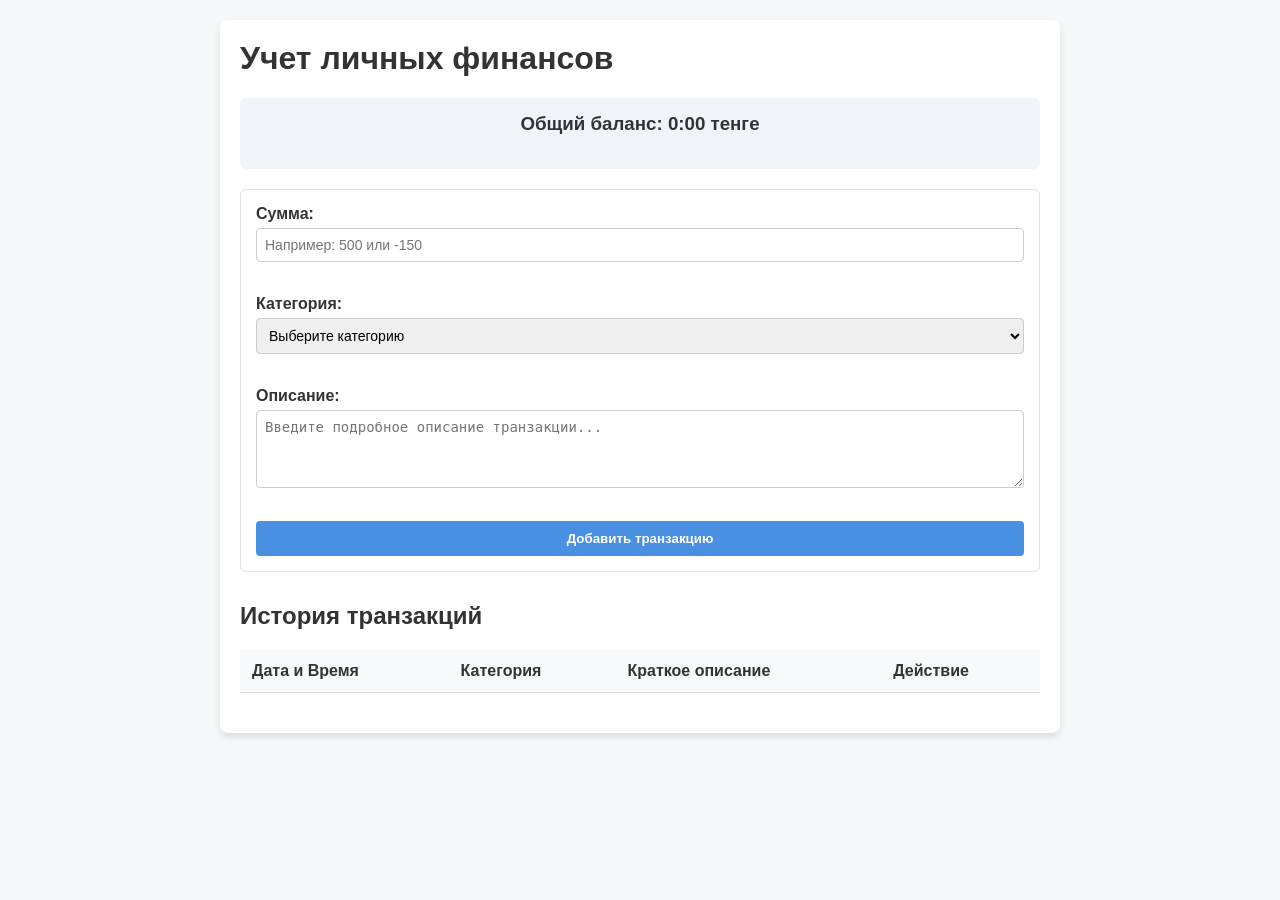
<file: JS_LABS_BELOV/5LAB/index.html>
<!DOCTYPE html>
<html lang="ru">
<head>
    <meta charset="UTF-8">
    <meta name="viewport" content="width=device-width, initial-scale=1.0">
    <title>Учет личных финансов</title>
    <link rel="stylesheet" href="style.css">
</head>
<body>
    <div class="container">
        <h1>Учет личных финансов</h1>

        <div class="balance-container">
            <h3>Общий баланс: <span id="total-amount">0:00</span> тенге</h3>
        </div>

        <form id="transaction-form" class="transaction-form">
            <div class="form-group">
                <label for="amount">Сумма:</label>
                <input type="number" id="amount" step="0.01" placeholder="Например: 500 или -150">
                <span class="error-message" id="error-amount"></span>
            </div>

            <div class="form-group">
                <label for="category">Категория:</label>
                <select id="category">
                    <option value="">Выберите категорию</option>
                    <option value="Продукты">Продукты</option>
                    <option value="Зарплата">Зарплата</option>
                    <option value="Транспорт">Транспорт</option>
                    <option value="Развлечения">Развлечения</option>
                </select>
                <span class="error-message" id="error-category"></span>
            </div>

            <div class="form-group">
                <label for="description">Описание:</label>
                <textarea id="description" placeholder="Введите подробное описание транзакции..."></textarea>
                <span class="error-message" id="error-description"></span>
            </div>

            <button type="submit">Добавить транзакцию</button>
        </form>

        <h2>История транзакций</h2>
        <div class="table-wrapper">
            <table id="transactions-table">
                <thead>
                    <tr>
                        <th>Дата и Время</th>
                        <th>Категория</th>
                        <th>Краткое описание</th>
                        <th>Действие</th>
                    </tr>
                </thead>
                <tbody id="transactions-body">
                </tbody>
            </table>
        </div>

        <div id="details-block" class="details-block hidden">
            <h3>Детали транзакции</h3>
            <p><strong>ID:</strong> <span id="detail-id"></span></p>
            <p><strong>Дата:</strong> <span id="detail-date"></span></p>
            <p><strong>Сумма:</strong> <span id="detail-amount"></span> тенге</p>
            <p><strong>Категория:</strong> <span id="detail-category"></span></p>
            <p><strong>Полное описание:</strong></p>
            <p id="detail-desc-text" class="detail-desc-text"></p>
        </div>
    </div>

    <script type="module" src="src/index.js"></script>
</body>
</html>
</file>
<file: JS_LABS_BELOV/5LAB/style.css>
:root {
    --green-light: #e8f5e9;
    --green-text: #2e7d32;
    --red-light: #ffebee;
    --red-text: #c62828;
    --primary: #4a90e2;
}

body {
    font-family: Arial, sans-serif;
    background-color: #f5f7fa;
    margin: 0;
    padding: 20px;
    color: #333;
}

.container {
    max-width: 800px;
    margin: 0 auto;
    background: #fff;
    padding: 20px;
    border-radius: 8px;
    box-shadow: 0 4px 6px rgba(0,0,0,0.1);
}

h1, h2, h3 {
    margin-top: 0;
}

.balance-container {
    background: #f0f4f8;
    padding: 15px;
    border-radius: 6px;
    margin-bottom: 20px;
    text-align: center;
}

.transaction-form {
    display: grid;
    gap: 15px;
    margin-bottom: 30px;
    padding: 15px;
    border: 1px solid #e0e0e0;
    border-radius: 6px;
}

.form-group {
    display: flex;
    flex-direction: column;
}

label {
    margin-bottom: 5px;
    font-weight: bold;
}

input, select, textarea {
    padding: 8px;
    border: 1px solid #ccc;
    border-radius: 4px;
    font-size: 14px;
}

textarea {
    resize: vertical;
    height: 60px;
}

button {
    background-color: var(--primary);
    color: white;
    border: none;
    padding: 10px;
    border-radius: 4px;
    cursor: pointer;
    font-weight: bold;
}

button:hover {
    opacity: 0.9;
}

.error-message {
    color: var(--red-text);
    font-size: 12px;
    margin-top: 3px;
    height: 15px;
}

.table-wrapper {
    overflow-x: auto;
    margin-bottom: 20px;
}

table {
    width: 100%;
    border-collapse: collapse;
    text-align: left;
}

th, td {
    padding: 12px;
    border-bottom: 1px solid #e0e0e0;
}

th {
    background-color: #f8f9fa;
}

/* Шаг 4: Цветовая разметка строк */
.row-income {
    background-color: var(--green-light);
    color: var(--green-text);
}

.row-expense {
    background-color: var(--red-light);
    color: var(--red-text);
}

.delete-btn {
    background-color: #e53935;
    color: white;
    border: none;
    padding: 5px 10px;
    border-radius: 4px;
    cursor: pointer;
}

.delete-btn:hover {
    background-color: #b71c1c;
}

tr {
    cursor: pointer;
    transition: background-color 0.2s;
}

.details-block {
    margin-top: 25px;
    padding: 15px;
    background: #fff8e1;
    border-left: 5px solid #ffb300;
    border-radius: 4px;
}

.hidden {
    display: none;
}

.detail-desc-text {
    background: white;
    padding: 10px;
    border: 1px solid #ffe082;
    border-radius: 4px;
    white-space: pre-wrap;
}
</file>
